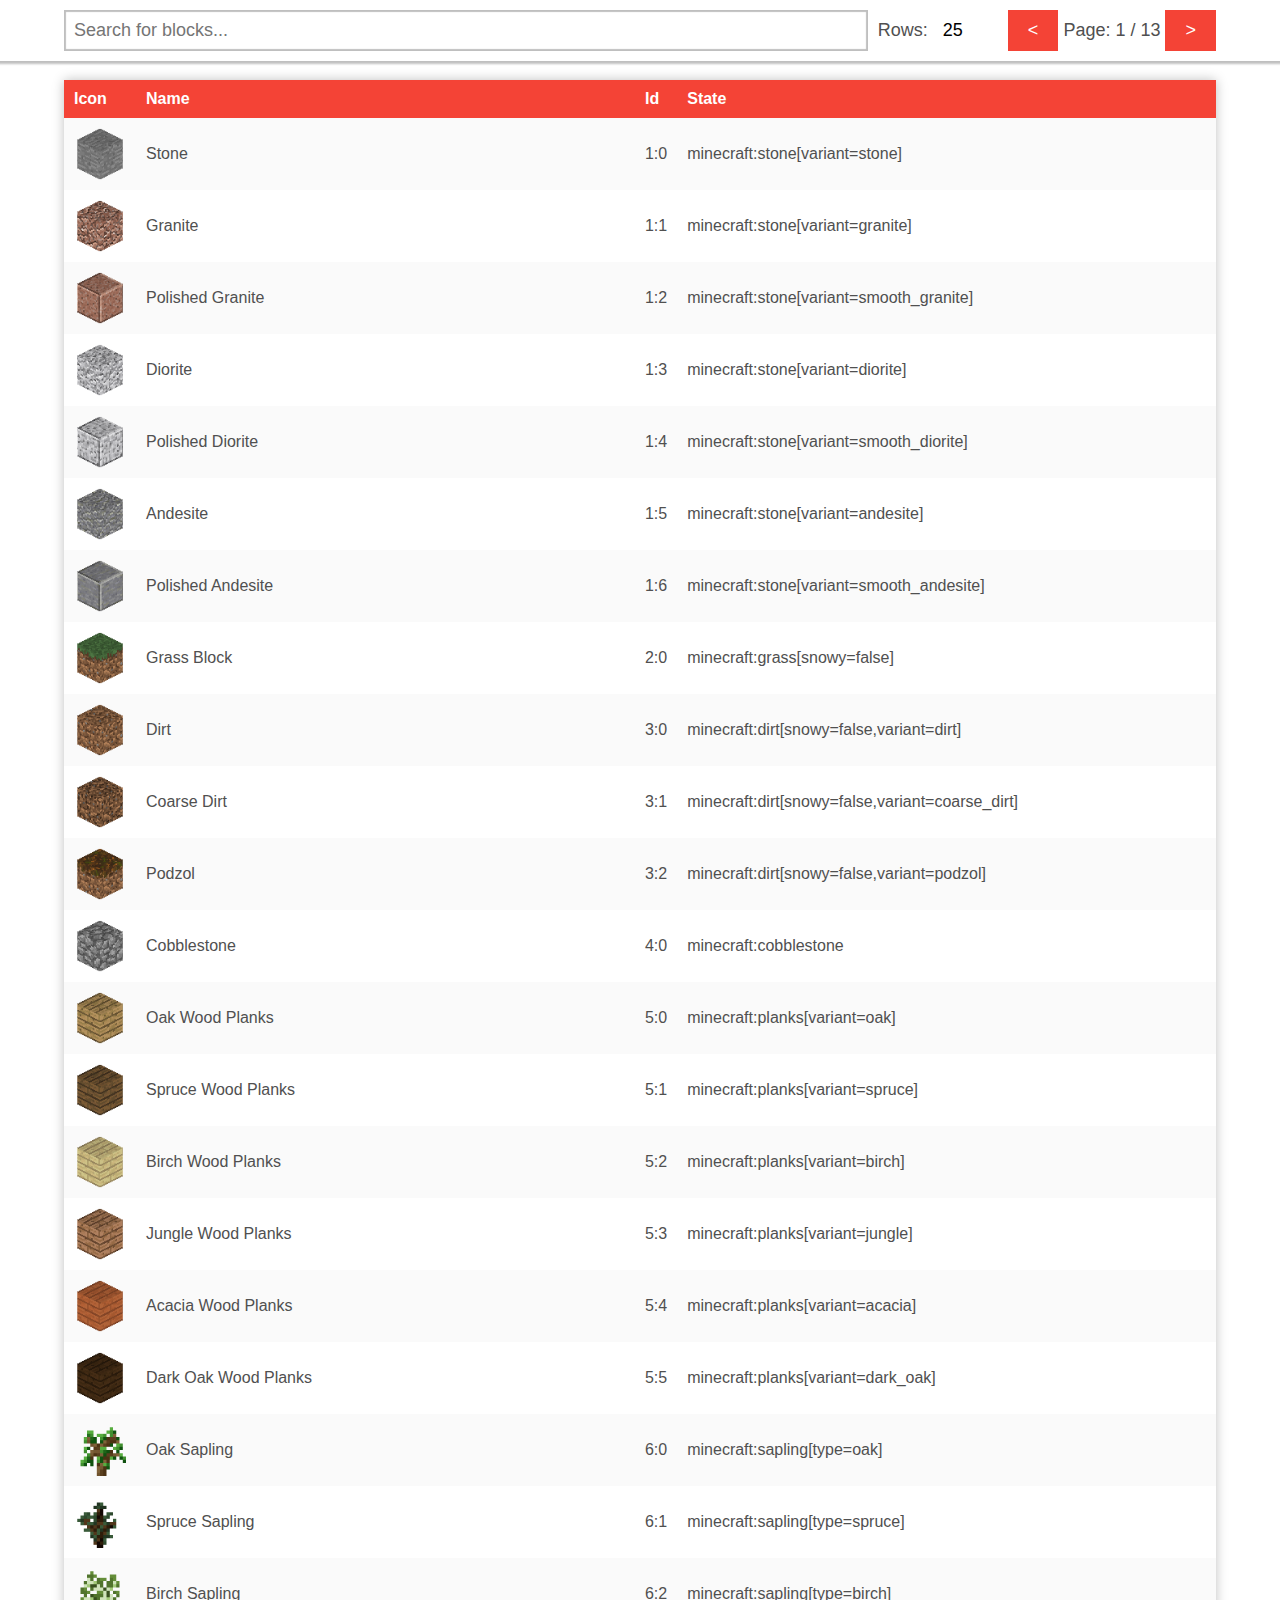
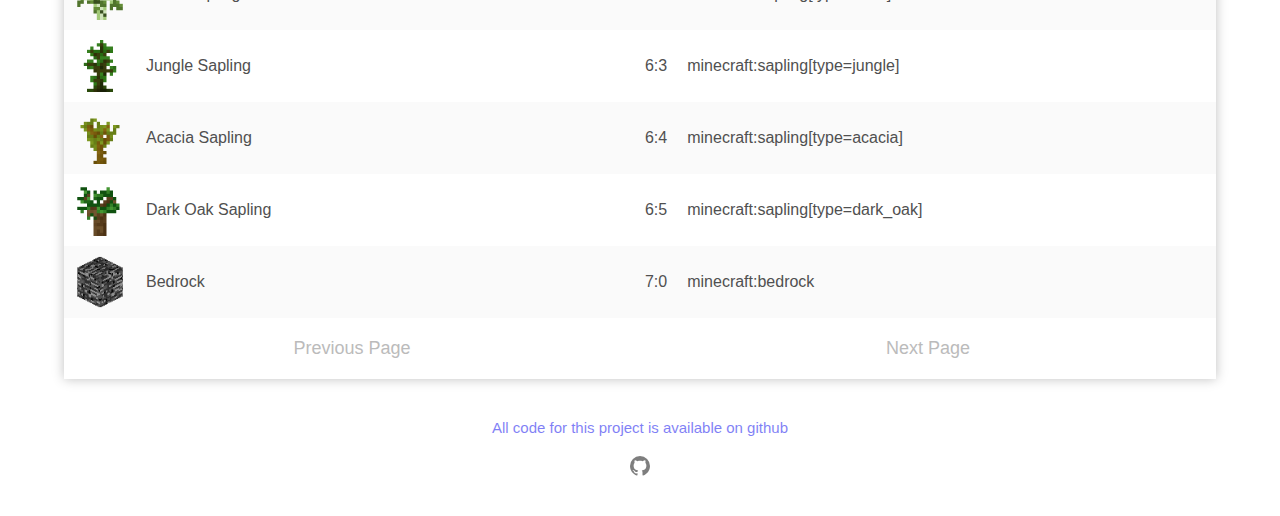
<file: docs/index.html>
<html>
<head>
  <script src="./script/data.js"></script>
  <script src="./script/page.js"></script>
  <link rel="stylesheet" href="./style/style.css">
</head>
<body>
<div class="title-bar">
  <div class="title-wrapper">
    <div class="search-wrapper">
      <input class="search" type="text" onkeyup="keyType(this)" placeholder="Search for blocks...">
    </div>
    <div class="controls-wrapper">
      <div class="row-control">
        <label>Rows:</label>
        <input id="rows-input" type="number" min="5" max="100" onchange="rows(this)">
      </div>
      <div class="page-control">
        <input type="button" name="previous" value="<" onclick="previous(this)">
        <label id="page-label"></label>
        <input type="button" name="next" value=">" onclick="next(this)">
      </div>
    </div>
  </div>
</div>
<div class="content">
  <table>
    <thead>
      <tr>
        <th>Icon</th>
        <th>Name</th>
        <th>Id</th>
        <th>State</th>
      </tr>
    </thead>
    <tbody id="contents">
    </tbody>
  </table>
  <div class="table-controls">
    <input type="button" class="table-button" value="Previous Page" onclick="previous(this)"><input type="button" class="table-button" value="Next Page" onclick="next(this)">
  </div>
</div>
<footer>
  <a href="https://github.com/dags-/Blockley" target="_blank">
    <div>
      <sub>All code for this project is available on github</sub>
      <p>
        <svg style="width:24px;height:24px" viewBox="0 0 24 24">
          <path fill="#000000" d="M12,2A10,10 0 0,0 2,12C2,16.42 4.87,20.17 8.84,21.5C9.34,21.58 9.5,21.27 9.5,21C9.5,20.77 9.5,20.14 9.5,19.31C6.73,19.91 6.14,17.97 6.14,17.97C5.68,16.81 5.03,16.5 5.03,16.5C4.12,15.88 5.1,15.9 5.1,15.9C6.1,15.97 6.63,16.93 6.63,16.93C7.5,18.45 8.97,18 9.54,17.76C9.63,17.11 9.89,16.67 10.17,16.42C7.95,16.17 5.62,15.31 5.62,11.5C5.62,10.39 6,9.5 6.65,8.79C6.55,8.54 6.2,7.5 6.75,6.15C6.75,6.15 7.59,5.88 9.5,7.17C10.29,6.95 11.15,6.84 12,6.84C12.85,6.84 13.71,6.95 14.5,7.17C16.41,5.88 17.25,6.15 17.25,6.15C17.8,7.5 17.45,8.54 17.35,8.79C18,9.5 18.38,10.39 18.38,11.5C18.38,15.32 16.04,16.16 13.81,16.41C14.17,16.72 14.5,17.33 14.5,18.26C14.5,19.6 14.5,20.68 14.5,21C14.5,21.27 14.66,21.59 15.17,21.5C19.14,20.16 22,16.42 22,12A10,10 0 0,0 12,2Z" />
        </svg>
      </p>
    </div>
  </a>
</footer>
</body>
</html>
</file>
<file: docs/style/style.css>
:root {
    --accent: #f44336;
    --icon-size: 52px;
    --width: 90%;
    --max-width: 100%;
}

body {
    font-family: sans-serif;
    font-size: large;
    font-style: normal;
    padding: 0;
    margin: 0;
    color: #505050;
    background-size: cover;
    background-attachment: fixed;
}

.title-bar {
  position: fixed;
  width: 100%;
  top: 0;
  left: 0;
  background-color: #ffffff;
  box-shadow: 0 1px 2px 2px rgba(0, 0, 0, 0.25);
}

.title-wrapper {
  display: flex;
  width: var(--width);
  max-width: var(--max-width);
  margin: auto;
}

.search-wrapper {
  width: 100%;
  flex-grow: 1;
  flex-shrink: 2;
  display: inline-block;
  position: relative;
  margin: auto auto;
}

.search {
  width: 100%;
  padding: 10px;
  margin: 5px 0 5px 0;
  border: none;
  font-size: medium;
  color: #505050;
  box-shadow: 0 0 1px 2px rgba(0, 0, 0, 0.25) inset;
}

.controls-wrapper {
  padding: 10px 0px 10px 10px;
  white-space: nowrap;
  background-color: #ffffff;
  text-align: center;
}

.row-control, .page-control {
  display: inline-block;
}

.content {
  width: var(--width);
  max-width: var(--max-width);
  margin: 80px auto 20px auto;
  box-shadow: 0 0 11px 0px rgba(0, 0, 0, 0.25);
}

input {
  font-size: large !important;
  font-style: normal;
  padding: 10px;
  border: none;
}

input[type=number] {
  width: 70px;
}

input[type=button] {
  background-color: var(--accent);
  border: none;
  color: #ffffff;
  padding: 10px 20px;
}

input:hover {
  filter: brightness(105%) !important;
  box-shadow: 0 0 3px 0px rgba(0, 0, 0, 0.4);
}

input:active {
  filter: brightness(98%) !important;
}

.table-button {
  width: 50%;
  padding: 20px !important;
  color: #bbbbbb !important;
  background-color: #ffffff !important;
}

table {
  width: 100%;
  border-collapse: collapse;
  background-color: #ffffff;
}

thead {
  background-color: var(--accent);
}

th {
  background-color: var(--accent);
  text-align: left;
  padding: 10px;
  white-space: nowrap;
  color: #ffffff;
}

td {
  padding: 10px;
}

tr td:nth-child(1), .trh th:nth-child(1) {
  width: var(--icon-size);
}

tr td:nth-child(2), .trh th:nth-child(2) {
  width: 50%;
}

tr td:nth-child(3), .trh th:nth-child(3) {
  width: 16px;
}

tr td:nth-child(4), .trh th:nth-child(4) {
  width: 100%;
}

tr:nth-child(odd) {
  background-color: #fafafa;
}

tr:hover {
  box-shadow: 0 0 1px 1px rgba(0, 0, 0, 0.1) inset;
}

img {
  width: var(--icon-size);
  height: var(--icon-size);
}

footer {
    opacity: 0.5;
    padding: 20px;
    text-align: center;
}

footer a {
    text-decoration: none !important;
}

footer:hover {
    opacity: 0.7;
}

@media all and (max-width: 800px) {
  .row-control {
    display: none;
  }
  .content, .title-wrapper {
    width: 100%;
  }
}
</file>
